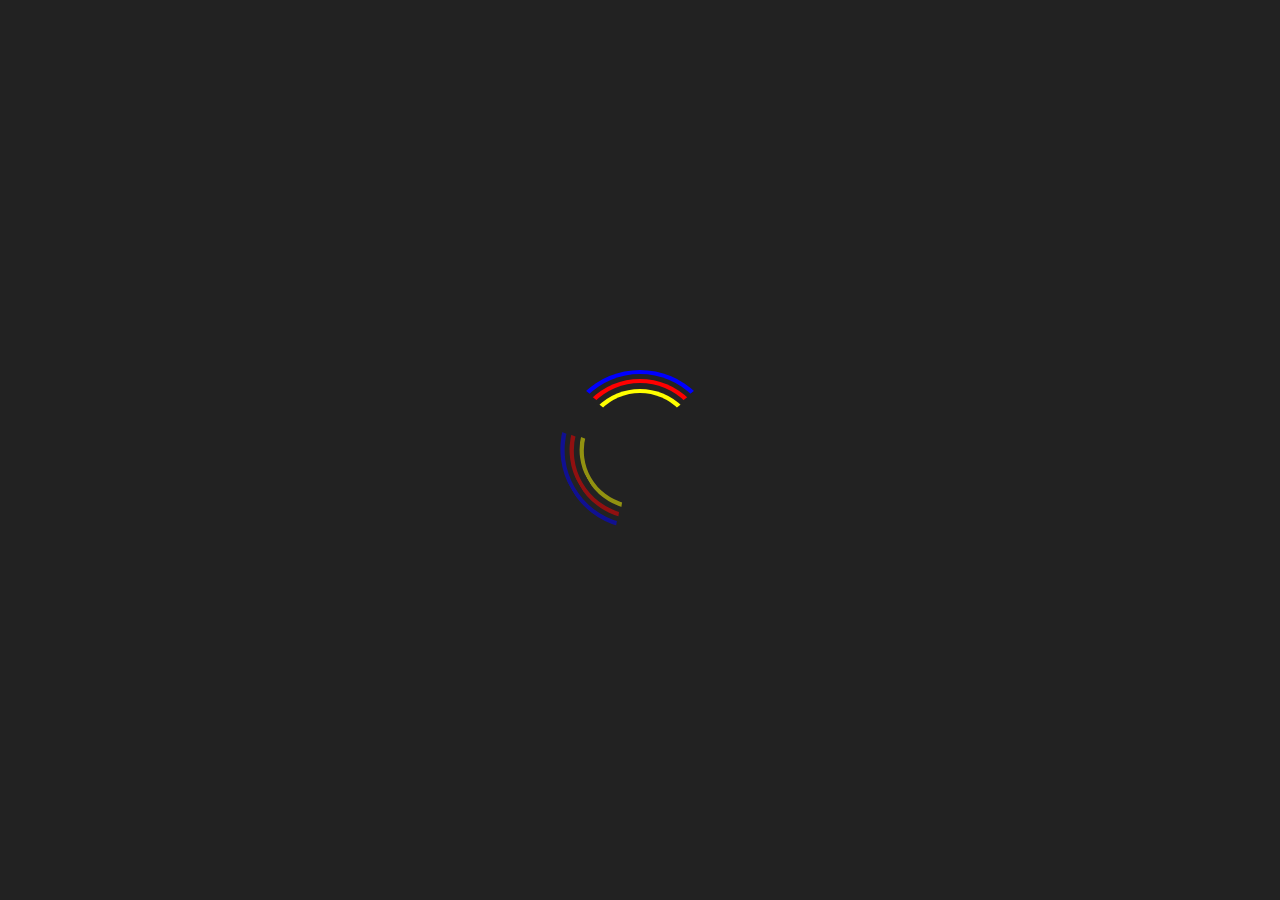
<file: loader.html>
<html>
<head>
  <title>loader</title>
  <meta name="viewport" content="width=device-width, initial-scale=1.0">
  <link rel="stylesheet" href="loader.css">
</head>
<body>
  <div class="loader_container">
    <div class="loader_element_one">
    </div>
    <div class="loader_element_two">
    </div>
  </div>
</body>
</head>
</file>
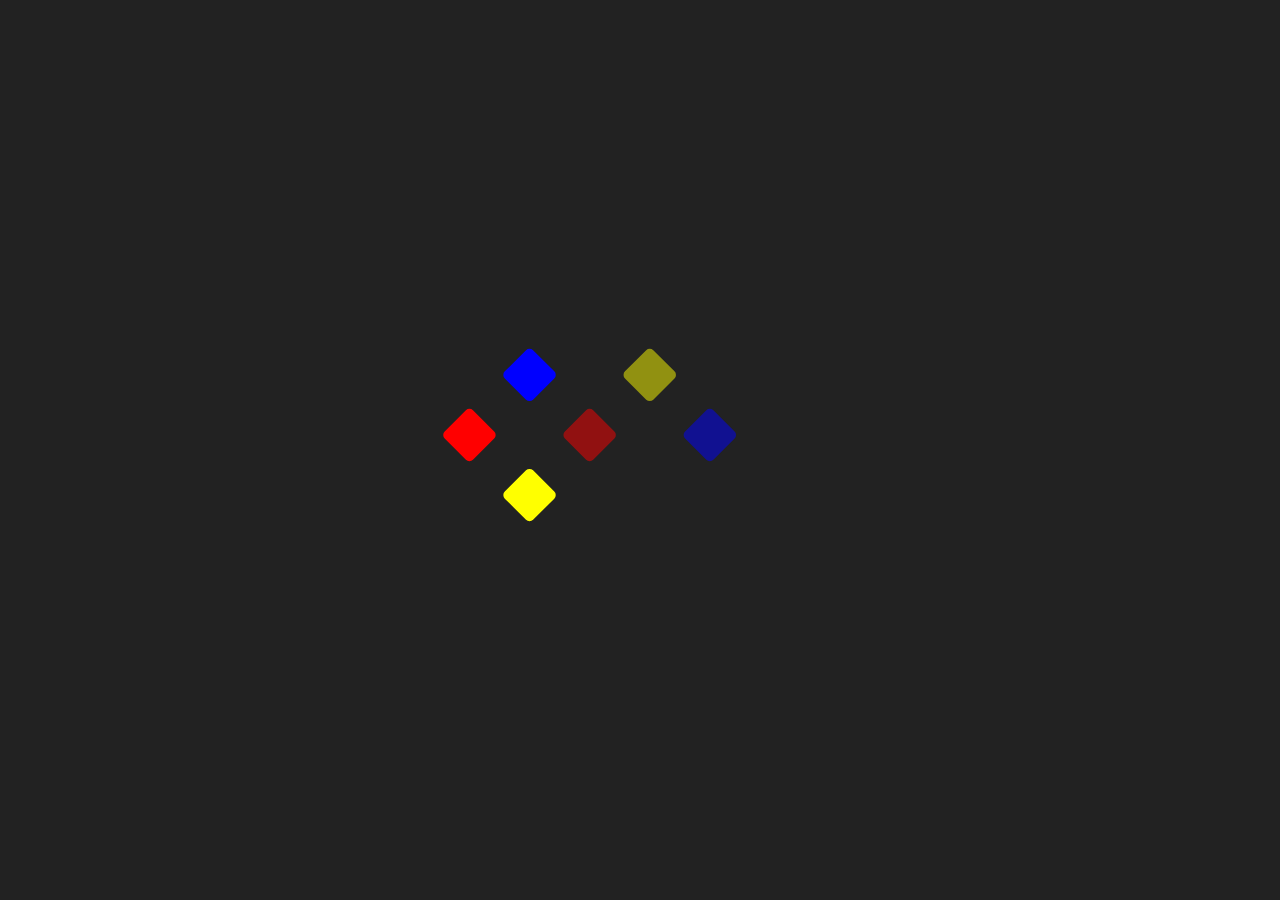
<file: loader_1.html>
<html>
<head>
  <title>loader</title>
  <meta name="viewport" content="width=device-width, initial-scale=1.0">
  <link rel="stylesheet" href="loader_1.css">
</head>
<body>
<div class="loader_container">
  <div class="box">
    <div class="one"></div>
    <div class="two"></div>
    <div class="three"></div>
    <div class="four"></div>
    <div class="five"></div>
    <div class="six">
    </div>
  </div>
  </div>
</div>
</file>
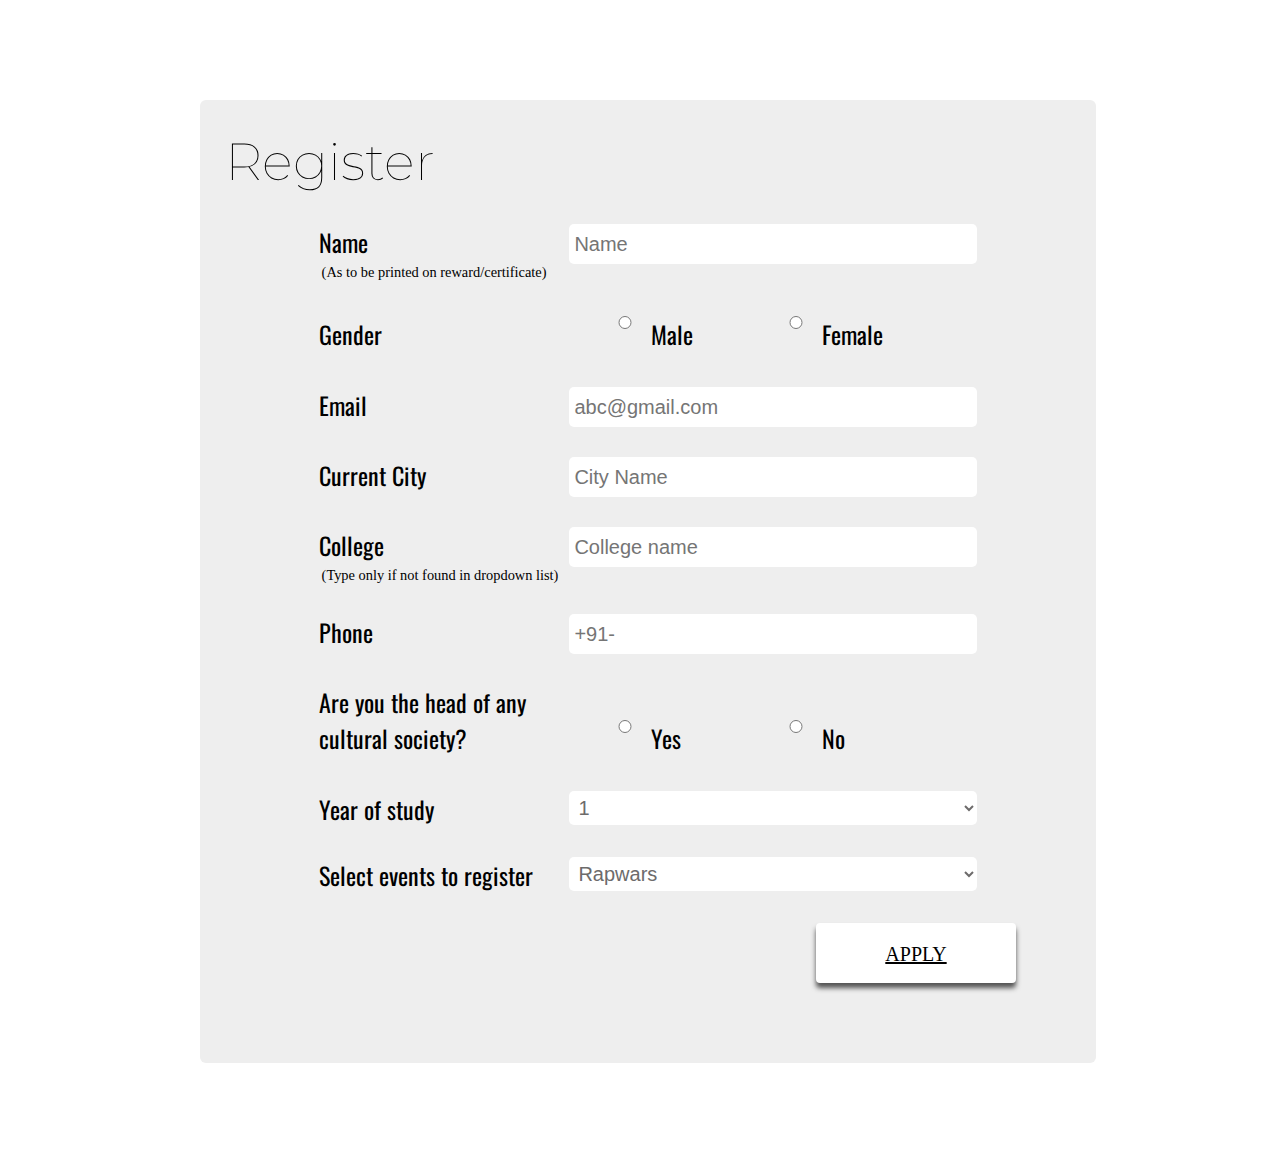
<file: register.htm>
<!DOCTYPE HTML>
<html>
<head>
	<title> Register </title>
	<link rel="stylesheet" href="regstyle.css">
	<link rel="stylesheet" href="animate.css">
	<link href="https://fonts.googleapis.com/css?family=Montserrat" rel="stylesheet">
	<link href="https://fonts.googleapis.com/css?family=Oswald" rel="stylesheet">
</head>
<body>
	<div class="register_here" >
			<div class="cont1">
				<!--<div class="close">X</div>-->
				<div class="cont1-1 animated fadeInDown"> Register </div>
			</div>
			<div class="cont2">
				<form class="register-form animated fadeIn" id="form2" ">
             		 <div class="input-field">
               			 <label>Name</label>
               			 <input name="name" type="text" placeholder="Name" required="" />
                     <div class="sub-info">(As to be printed on reward/certificate)</div>
             		 </div>
             		 <div class="input-field">
               			 <label>Gender</label>
               			 <div class="gender-wrap">
                 		 	<input name="gender" type="radio" value="M" />
                 			 <label>Male</label>
                  			<input name="gender" type="radio" value="F" />
                  			<label>Female</label>
               			</div>
             		 </div>
             		 <div class="input-field">
               			 <label>Email</label>

               			 <input name="email" type="email" placeholder="abc@gmail.com" required="" />
             		 </div>
             		 <div class="input-field">
               			 <label>Current City</label>
               			 <input name="city" type="text" placeholder="City Name" required="" />
              		</div>
              		 <div class="input-field">
               			 <label>College</label>
               			 <input name="college" type="text" placeholder="College name" required="" />
                      <div class="sub-info">(Type only if not found in dropdown list)</div>
              		</div>
             		 <div class="input-field">
             			<label>Phone</label>
              			<input name="phone" type="text" placeholder="+91-" required="" min="1000000000" max="9999999999"/>
              		</div>
                   <div class="input-field">
                     <label>Are you the head of any cultural society?</label>
                     <div class="gender-wrap">
                      <input name="cultural" type="radio" value="Y" />
                       <label>Yes</label>
                        <input name="cultural" type="radio" value="N" />
                        <label>No</label>
                    </div>
                 </div>
            		 <div class="input-field">
             		 	<label> Year of study</label>
             		 	<select>
             		 		<option value="1">1 </option>
             		 		<option value="2">2 </option>
             		 		<option value="3">3 </option>
             		 		<option value="4">4 </option>
             		 		<option value="5">5 </option>
             		 		<option value="NA">NA </option>
             		 	</select>
             		 </div>
              		
             		 <div class="input-field">
             		 	<label> Select events to register</label>
             		 	<select>
             		 		<option value="Rapwars">Rapwars </option>
             		 		<option value="Rapwars">Rapwars </option>
             		 		<option value="Rapwars">Rapwars </option>
             		 	</select>
             		 </div>

              		<div class="button-field">
               			 <button  class="register-pay submit animated fadeInUp" >
               			 	<a href="javascript:void(0)"> APPLY </a> 
               			 </button>
             		 </div>
            		 
            </form>
			</div>
		</div>

</body>
</file>
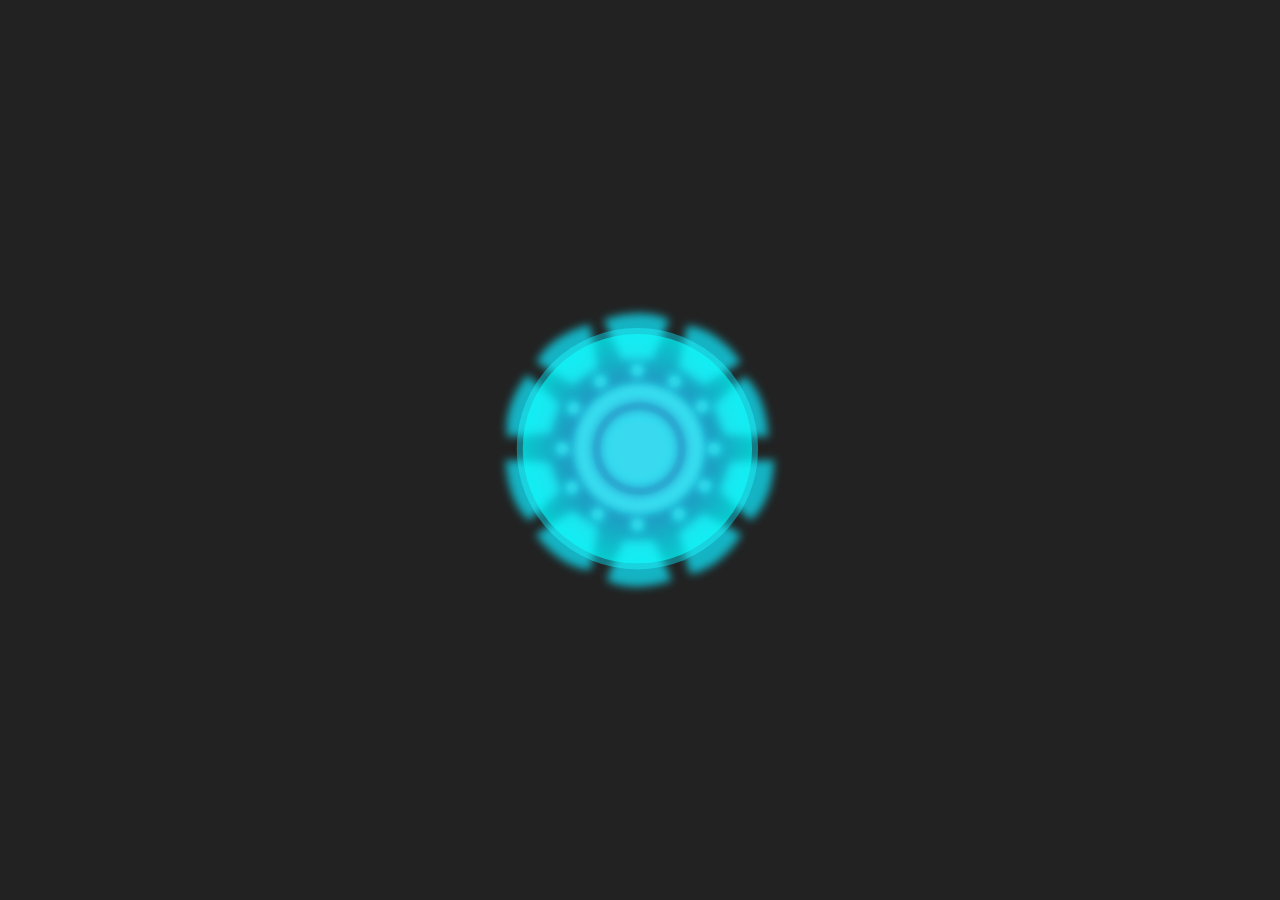
<file: svg.html>
<html>
<head>
  <title>svg</title>
  <meta name="viewport" content="width=device-width,initial-scale=1.0">
  <link rel="stylesheet" href="svg.css">
</head>
<body>
<div class="svg_container">
  <svg xmlns="http://www.w3.org/2000/svg" xmlns:xlink="http://www.w3.org/1999/xlink" viewBox="0 0 341 348">
    <defs>
      <style>
        .e4cbfb55-5ed7-4f21-80ee-d8844f3dc1de {
          isolation: isolate;
        }

        .e0770bb3-12fb-4558-9a20-3f88bac8bc7c {
          fill: #0fa3b2;
          opacity: 0.68;
        }

        .\33 c3bd101-83a8-493e-b71c-b31f9f8b6a27 {
          opacity: 0.6;
          fill: url(#65e29dff-f2d3-4181-ac25-778ae79af019);
        }

        .dfa36f5c-fab8-432f-be3d-a935b707c3d9 {
          opacity: 0.75;
          mix-blend-mode: screen;
        }

        .\37 9255385-3fee-4cf9-bf18-b56778cbb696 {
          fill: url(#44790640-5c36-49f8-9d6c-78b3e5fc5d7a);
        }

        .\34 b28e61b-3d29-4c93-98fc-b5450e8d50cb {
          fill: url(#3e3ff387-2804-48de-8432-0ce5630d18f0);
        }

        .e9031dcb-d252-442e-9212-b35a226865d0 {
          fill: url(#c8361df8-14fc-46a5-8ccc-a40991a69325);
        }

        .\30 23d349a-ae17-4bc2-ba9e-1328d41adf2e {
          fill: url(#72aaa861-c48a-47b8-8a1b-375cd0fa3463);
        }

        .\36 0c8fcee-3aa7-4b31-8b32-cca1bacb0463 {
          fill: url(#c6f372d8-c268-4750-8a29-3b54579ff2aa);
        }

        .c1d4f03e-eafd-4b4e-8a9e-1612d9c957a3 {
          fill: url(#5b0ec351-3758-40ec-a8f5-1ea9aa922657);
        }

        .\39 6e6af1e-4c68-434e-8912-8c3a5716ec86 {
          fill: url(#7a38cc46-6625-4ff2-b250-04e16df6f8bf);
        }

        .\35 a6ac179-9415-4208-bff9-ea50cbd21a2c {
          fill: url(#845d88e8-c26a-4042-b024-8b12ca9ba245);
        }

        .f8cf5068-ac79-47d6-975e-df7bff1efcdc {
          fill: url(#9226d5b8-ce23-4224-a7e6-518cbec8b766);
        }

        .e8f17b25-0244-455d-b050-cfd86af4c063 {
          fill: url(#f4448407-f3a9-4b69-a9ec-9d50c012beb2);
        }

        .b3a111c9-60b0-4f35-a404-be1e630fb1df {
          fill: url(#7abdb344-983a-4bac-92e5-731e90b1690c);
        }

        .\36 a7f7999-9e28-4790-a232-6ef1b007f7ef {
          fill: url(#d85330ca-c6b3-4646-a7b0-c112138cd540);
        }

        .\35 0030b71-27bf-4e88-bff1-d7e6e078b143 {
          fill: url(#36a04cab-976b-4a5f-a9e0-474456d1f7af);
        }

        .d9e80c0e-7679-475a-be8e-5d567627c333 {
          fill: url(#6a2a2984-f2f6-405d-b8c7-c435c1f81d1a);
        }

        .\31 adc4342-61f0-46b9-9227-b8c73f9736d4 {
          fill: url(#15f01846-cea3-46e6-a791-46e3ceb760e8);
        }

        .\34 7f43150-7f0e-4e6a-bfe0-6bbd34d4c9f6 {
          fill: url(#66f4df3d-279f-4a06-8f5d-4ca790ee5384);
        }

        .ffeb4727-5dcc-4aa7-b7c4-df7cdcb9cb34 {
          fill: url(#4f7b461d-cca9-4a58-a62c-54eac14e5201);
        }

        .\37 0ec350c-0034-4b2b-8a1b-8bcbe843d3a5 {
          fill: url(#8df9fe3c-00a0-49d8-920f-5bcff0145ab1);
        }

        .eacf5d02-6794-48ed-af90-6791fd2d1bb4 {
          fill: url(#bc753bdf-d936-41f7-a07a-22ab50743b53);
        }

        .f7c7bd08-ff46-4d45-94a8-325d328528a5 {
          fill: url(#aedb2f85-2c01-491d-bd99-93272263db95);
        }

        .eb7cd8c9-b797-43ea-8daf-e8305edfe4e4 {
          fill: url(#f1f3a794-98e6-4e30-bdfe-9763acd7c01a);
        }

        .\37 ec0d63c-b422-4530-91cf-1dd13709e6de {
          fill: url(#a15e7ec8-7998-4f2b-bf35-731127cf0dd2);
        }

        .b47d922f-fd25-4202-a619-52d3a91c641a {
          fill: url(#130a278d-74b5-4ef2-bc02-ce086fc2936d);
        }

        .\37 d38a22c-43cd-4a75-a7fe-cd72b4766eea {
          fill: url(#e27342f4-938e-4bb9-a839-1bbb6b1e47e9);
        }
      </style>
      <radialGradient id="65e29dff-f2d3-4181-ac25-778ae79af019" cx="167.5" cy="172.5" r="133" gradientUnits="userSpaceOnUse">
        <stop offset="0.45" stop-color="#3493e5"/>
        <stop offset="1" stop-color="aqua"/>
      </radialGradient>
      <radialGradient id="44790640-5c36-49f8-9d6c-78b3e5fc5d7a" cx="168.17" cy="43.89" r="32.09" gradientUnits="userSpaceOnUse">
        <stop offset="0.51" stop-color="#fff"/>
        <stop offset="1" stop-color="aqua"/>
      </radialGradient>
      <radialGradient id="3e3ff387-2804-48de-8432-0ce5630d18f0" cx="169.5" cy="308.11" r="32.09" xlink:href="#44790640-5c36-49f8-9d6c-78b3e5fc5d7a"/>
      <radialGradient id="c8361df8-14fc-46a5-8ccc-a40991a69325" cx="248.69" cy="280.25" r="34.93" xlink:href="#44790640-5c36-49f8-9d6c-78b3e5fc5d7a"/>
      <radialGradient id="72aaa861-c48a-47b8-8a1b-375cd0fa3463" cx="91.33" cy="277.74" r="34.47" xlink:href="#44790640-5c36-49f8-9d6c-78b3e5fc5d7a"/>
      <radialGradient id="c6f372d8-c268-4750-8a29-3b54579ff2aa" cx="297.05" cy="215.83" r="32.76" xlink:href="#44790640-5c36-49f8-9d6c-78b3e5fc5d7a"/>
      <radialGradient id="5b0ec351-3758-40ec-a8f5-1ea9aa922657" cx="46.72" cy="215.5" r="32.76" xlink:href="#44790640-5c36-49f8-9d6c-78b3e5fc5d7a"/>
      <radialGradient id="7a38cc46-6625-4ff2-b250-04e16df6f8bf" cx="45.37" cy="128.66" r="32.77" xlink:href="#44790640-5c36-49f8-9d6c-78b3e5fc5d7a"/>
      <radialGradient id="845d88e8-c26a-4042-b024-8b12ca9ba245" cx="92.27" cy="66.07" r="34.63" xlink:href="#44790640-5c36-49f8-9d6c-78b3e5fc5d7a"/>
      <radialGradient id="9226d5b8-ce23-4224-a7e6-518cbec8b766" cx="245.2" cy="67.9" r="34.62" xlink:href="#44790640-5c36-49f8-9d6c-78b3e5fc5d7a"/>
      <radialGradient id="f4448407-f3a9-4b69-a9ec-9d50c012beb2" cx="287.05" cy="128.38" r="32.76" xlink:href="#44790640-5c36-49f8-9d6c-78b3e5fc5d7a"/>
      <radialGradient id="7abdb344-983a-4bac-92e5-731e90b1690c" cx="169.5" cy="172.5" r="80.83" gradientUnits="userSpaceOnUse">
        <stop offset="0.56" stop-color="aqua"/>
        <stop offset="0.82" stop-color="#fff"/>
        <stop offset="0.87" stop-color="#fff"/>
        <stop offset="0.96" stop-color="aqua"/>
      </radialGradient>
      <radialGradient id="d85330ca-c6b3-4646-a7b0-c112138cd540" cx="169.5" cy="172.5" r="53.52" xlink:href="#44790640-5c36-49f8-9d6c-78b3e5fc5d7a"/>
      <radialGradient id="36a04cab-976b-4a5f-a9e0-474456d1f7af" cx="167.5" cy="81.5" r="8" xlink:href="#44790640-5c36-49f8-9d6c-78b3e5fc5d7a"/>
      <radialGradient id="6a2a2984-f2f6-405d-b8c7-c435c1f81d1a" cx="210.5" cy="94.5" r="8" xlink:href="#44790640-5c36-49f8-9d6c-78b3e5fc5d7a"/>
      <radialGradient id="15f01846-cea3-46e6-a791-46e3ceb760e8" cx="167.5" cy="260.5" r="8" xlink:href="#44790640-5c36-49f8-9d6c-78b3e5fc5d7a"/>
      <radialGradient id="66f4df3d-279f-4a06-8f5d-4ca790ee5384" cx="215.5" cy="248.5" r="8" xlink:href="#44790640-5c36-49f8-9d6c-78b3e5fc5d7a"/>
      <radialGradient id="4f7b461d-cca9-4a58-a62c-54eac14e5201" cx="245.5" cy="215.5" r="8" xlink:href="#44790640-5c36-49f8-9d6c-78b3e5fc5d7a"/>
      <radialGradient id="8df9fe3c-00a0-49d8-920f-5bcff0145ab1" cx="256.5" cy="172.5" r="8" xlink:href="#44790640-5c36-49f8-9d6c-78b3e5fc5d7a"/>
      <radialGradient id="bc753bdf-d936-41f7-a07a-22ab50743b53" cx="242.5" cy="123.5" r="8" xlink:href="#44790640-5c36-49f8-9d6c-78b3e5fc5d7a"/>
      <radialGradient id="aedb2f85-2c01-491d-bd99-93272263db95" cx="124.5" cy="94.5" r="8" xlink:href="#44790640-5c36-49f8-9d6c-78b3e5fc5d7a"/>
      <radialGradient id="f1f3a794-98e6-4e30-bdfe-9763acd7c01a" cx="93.5" cy="125.5" r="8" xlink:href="#44790640-5c36-49f8-9d6c-78b3e5fc5d7a"/>
      <radialGradient id="a15e7ec8-7998-4f2b-bf35-731127cf0dd2" cx="80.5" cy="172.5" r="8" xlink:href="#44790640-5c36-49f8-9d6c-78b3e5fc5d7a"/>
      <radialGradient id="130a278d-74b5-4ef2-bc02-ce086fc2936d" cx="91.5" cy="217.5" r="8" xlink:href="#44790640-5c36-49f8-9d6c-78b3e5fc5d7a"/>
      <radialGradient id="e27342f4-938e-4bb9-a839-1bbb6b1e47e9" cx="121.5" cy="248.5" r="8" xlink:href="#44790640-5c36-49f8-9d6c-78b3e5fc5d7a"/>
      <image id="fec42071-c61c-4200-8a9d-62af4a608f56" width="47" height="47" xlink:href="[data-uri]"/>
    </defs>
    <title>Asset 1</title>
    <g class="e4cbfb55-5ed7-4f21-80ee-d8844f3dc1de">
      <g id="7cd111d2-d1da-4a5f-ad91-5f21a4b25a9f" data-name="Layer 2">
        <g id="6aab53ad-aa0e-4cac-aa8c-eb7e6a5018e9" data-name="Layer 1">
          <circle class="e0770bb3-12fb-4558-9a20-3f88bac8bc7c" cx="167.5" cy="172.5" r="140"/>
          <circle class="3c3bd101-83a8-493e-b71c-b31f9f8b6a27" cx="167.5" cy="172.5" r="133"/>
          <g>
            <image class="dfa36f5c-fab8-432f-be3d-a935b707c3d9" width="105" height="84" transform="translate(114)" xlink:href="[data-uri]"/>
            <path class="79255385-3fee-4cf9-bf18-b56778cbb696" d="M184.5,68.5h-35l-20-45s41-17,74,0Z"/>
          </g>
          <g>
            <image class="dfa36f5c-fab8-432f-be3d-a935b707c3d9" width="105" height="84" transform="translate(117 264)" xlink:href="[data-uri]"/>
            <path class="4b28e61b-3d29-4c93-98fc-b5450e8d50cb" d="M151.5,279.5h35l20,45s-41,17-74,0Z"/>
          </g>
          <g>
            <image class="dfa36f5c-fab8-432f-be3d-a935b707c3d9" width="102" height="100" transform="translate(201 233)" xlink:href="[data-uri]"/>
            <path class="e9031dcb-d252-442e-9212-b35a226865d0" d="M216.17,270l27.66-21.44,43.38,23.31s-22,38.56-58.48,45.34Z"/>
          </g>
          <g>
            <image class="dfa36f5c-fab8-432f-be3d-a935b707c3d9" width="102" height="98" transform="translate(35 230)" xlink:href="[data-uri]"/>
            <path class="023d349a-ae17-4bc2-ba9e-1328d41adf2e" d="M121.32,264.6,92,245.48,50.67,272.25s25.06,36.64,62,40.42Z"/>
          </g>
          <g>
            <image class="dfa36f5c-fab8-432f-be3d-a935b707c3d9" width="93" height="101" transform="translate(248 170)" xlink:href="[data-uri]"/>
            <path class="60c8fcee-3aa7-4b31-8b32-cca1bacb0463" d="M263.51,221.15l12.56-32.67L325.26,186s1.15,44.37-26.56,69.07Z"/>
          </g>
          <g>
            <image class="dfa36f5c-fab8-432f-be3d-a935b707c3d9" width="93" height="101" transform="translate(0 170)" xlink:href="[data-uri]"/>
            <path class="c1d4f03e-eafd-4b4e-8a9e-1612d9c957a3" d="M77.26,221.15,64.7,188.48,15.52,186S14.37,230.33,42.08,255Z"/>
          </g>
          <g>
            <image class="dfa36f5c-fab8-432f-be3d-a935b707c3d9" width="91" height="102" transform="translate(1 72)" xlink:href="[data-uri]"/>
            <path class="96e6af1e-4c68-434e-8912-8c3a5716ec86" d="M65.7,154l10.81-33.29L39.9,87.8S11.06,121.54,17,158.18Z"/>
          </g>
          <g>
            <image class="dfa36f5c-fab8-432f-be3d-a935b707c3d9" width="101" height="99" transform="translate(36 14)" xlink:href="[data-uri]"/>
            <path class="5a6ac179-9415-4208-bff9-ea50cbd21a2c" d="M92.66,97.63,121.29,77.5l-9.52-48.32S68.46,38.85,51.24,71.74Z"/>
          </g>
          <g>
            <image class="dfa36f5c-fab8-432f-be3d-a935b707c3d9" width="102" height="98" transform="translate(200 15)" xlink:href="[data-uri]"/>
            <path class="f8cf5068-ac79-47d6-975e-df7bff1efcdc" d="M215.8,77.94l28.87,19.78L286.61,71.9s-24.22-37.2-61-41.82Z"/>
          </g>
          <g>
            <image class="dfa36f5c-fab8-432f-be3d-a935b707c3d9" width="93" height="100" transform="translate(241 74)" xlink:href="[data-uri]"/>
            <path class="e8f17b25-0244-455d-b050-cfd86af4c063" d="M256.51,123.06l12.56,32.67,49.18,2.51s1.15-44.37-26.56-69.07Z"/>
          </g>
          <g>
            <image class="dfa36f5c-fab8-432f-be3d-a935b707c3d9" width="183" height="183" transform="translate(78 81)" xlink:href="[data-uri]"/>
            <path class="b3a111c9-60b0-4f35-a404-be1e630fb1df" d="M169.5,96.5a76,76,0,1,0,76,76A76,76,0,0,0,169.5,96.5Zm0,130a54,54,0,1,1,54-54A54,54,0,0,1,169.5,226.5Z"/>
          </g>
          <g>
            <image class="dfa36f5c-fab8-432f-be3d-a935b707c3d9" width="121" height="121" transform="translate(109 112)" xlink:href="[data-uri]"/>
            <circle class="6a7f7999-9e28-4790-a232-6ef1b007f7ef" cx="169.5" cy="172.5" r="45"/>
          </g>
          <g>
            <use class="dfa36f5c-fab8-432f-be3d-a935b707c3d9" transform="translate(144 58)" xlink:href="#fec42071-c61c-4200-8a9d-62af4a608f56"/>
            <circle class="50030b71-27bf-4e88-bff1-d7e6e078b143" cx="167.5" cy="81.5" r="8"/>
          </g>
          <g>
            <use class="dfa36f5c-fab8-432f-be3d-a935b707c3d9" transform="translate(187 71)" xlink:href="#fec42071-c61c-4200-8a9d-62af4a608f56"/>
            <circle class="d9e80c0e-7679-475a-be8e-5d567627c333" cx="210.5" cy="94.5" r="8"/>
          </g>
          <g>
            <use class="dfa36f5c-fab8-432f-be3d-a935b707c3d9" transform="translate(144 237)" xlink:href="#fec42071-c61c-4200-8a9d-62af4a608f56"/>
            <circle class="1adc4342-61f0-46b9-9227-b8c73f9736d4" cx="167.5" cy="260.5" r="8"/>
          </g>
          <g>
            <use class="dfa36f5c-fab8-432f-be3d-a935b707c3d9" transform="translate(192 225)" xlink:href="#fec42071-c61c-4200-8a9d-62af4a608f56"/>
            <circle class="47f43150-7f0e-4e6a-bfe0-6bbd34d4c9f6" cx="215.5" cy="248.5" r="8"/>
          </g>
          <g>
            <use class="dfa36f5c-fab8-432f-be3d-a935b707c3d9" transform="translate(222 192)" xlink:href="#fec42071-c61c-4200-8a9d-62af4a608f56"/>
            <circle class="ffeb4727-5dcc-4aa7-b7c4-df7cdcb9cb34" cx="245.5" cy="215.5" r="8"/>
          </g>
          <g>
            <use class="dfa36f5c-fab8-432f-be3d-a935b707c3d9" transform="translate(233 149)" xlink:href="#fec42071-c61c-4200-8a9d-62af4a608f56"/>
            <circle class="70ec350c-0034-4b2b-8a1b-8bcbe843d3a5" cx="256.5" cy="172.5" r="8"/>
          </g>
          <g>
            <use class="dfa36f5c-fab8-432f-be3d-a935b707c3d9" transform="translate(219 100)" xlink:href="#fec42071-c61c-4200-8a9d-62af4a608f56"/>
            <circle class="eacf5d02-6794-48ed-af90-6791fd2d1bb4" cx="242.5" cy="123.5" r="8"/>
          </g>
          <g>
            <use class="dfa36f5c-fab8-432f-be3d-a935b707c3d9" transform="translate(101 71)" xlink:href="#fec42071-c61c-4200-8a9d-62af4a608f56"/>
            <circle class="f7c7bd08-ff46-4d45-94a8-325d328528a5" cx="124.5" cy="94.5" r="8"/>
          </g>
          <g>
            <use class="dfa36f5c-fab8-432f-be3d-a935b707c3d9" transform="translate(70 102)" xlink:href="#fec42071-c61c-4200-8a9d-62af4a608f56"/>
            <circle class="eb7cd8c9-b797-43ea-8daf-e8305edfe4e4" cx="93.5" cy="125.5" r="8"/>
          </g>
          <g>
            <use class="dfa36f5c-fab8-432f-be3d-a935b707c3d9" transform="translate(57 149)" xlink:href="#fec42071-c61c-4200-8a9d-62af4a608f56"/>
            <circle class="7ec0d63c-b422-4530-91cf-1dd13709e6de" cx="80.5" cy="172.5" r="8"/>
          </g>
          <g>
            <use class="dfa36f5c-fab8-432f-be3d-a935b707c3d9" transform="translate(68 194)" xlink:href="#fec42071-c61c-4200-8a9d-62af4a608f56"/>
            <circle class="b47d922f-fd25-4202-a619-52d3a91c641a" cx="91.5" cy="217.5" r="8"/>
          </g>
          <g>
            <use class="dfa36f5c-fab8-432f-be3d-a935b707c3d9" transform="translate(98 225)" xlink:href="#fec42071-c61c-4200-8a9d-62af4a608f56"/>
            <circle class="7d38a22c-43cd-4a75-a7fe-cd72b4766eea" cx="121.5" cy="248.5" r="8"/>
          </g>
        </g>
      </g>
    </g>
  </svg>
</div>
</body>
</html>
</file>
<file: loader.css>
*{
  padding: 0px;
  margin: 0px;
}
.loader_container
{
  position: fixed;
  top: 0px;
  left: 0px;
  width: 100%;
  height: 100%;
  background-color: #222;
  z-index: 1000;
}
.loader_element_one
{
  display: block;
  position: relative;
  top:50%;
  left:50%;
  height: 150px;
  width: 150px;
  margin:-80px 0px 0px -80px;
  border:5px solid transparent;
  border-top: 4px solid blue;
  border-radius: 50%;
  animation: spin 2s linear infinte;
  -webkit-animation:spin 2s linear infinite;
}
.loader_element_one:before
{
  content: " ";
  position: absolute;
  top:5px;
  left:5px;
  right: 5px;
  bottom: 5px;
  border:5px solid transparent;
  border-top: 4px solid red;
  border-radius: 50%;
  animation: spin 3s linear infinte;
  -webkit-animation:spin 3s linear infinite;
}
.loader_element_one:after
{
  content: " ";
  position: absolute;
  top:15px;
  left:15px;
  right: 15px;
  bottom: 15px;
  border:5px solid transparent;
  border-top: 4px solid yellow;
  border-radius: 50%;
  animation: spin 2.5s linear infinte;
  -webkit-animation:spin 2.5s linear infinite;
}
.loader_element_two
{
  display: block;
  position: absolute;
  top:50%;
  left:50%;
  height: 150px;
  width: 150px;
  margin:-80px 0px 0px -80px;
  border:5px solid transparent;
  border-bottom:4px solid blue;
  opacity: 0.5;
  border-radius: 50%;
  transform: rotate(60deg);
  animation: spin 2s linear infinte;
  -webkit-animation:spin_one 1s linear infinite;
}
.loader_element_two:after
{
  content: " ";
  position: absolute;
  top:15px;
  left:15px;
  right: 15px;
  bottom: 15px;
  border:5px solid transparent;
  border-bottom: 4px solid yellow;
  border-radius: 50%;
  transform: rotate(0deg);
  animation: spin 2.5s linear infinte;
  -webkit-animation:spin_one 2s linear infinite;
}
.loader_element_two:before
{
  content: " ";
  position: absolute;
  top:5px;
  left:5px;
  right: 5px;
  bottom: 5px;
  border:5px solid transparent;
  border-bottom: 4px solid red;
  border-radius: 50%;
  animation: spin_one 3s linear infinte;
  -webkit-animation:spin_one 3s linear infinite;
}
@keyframes spin{
  0%{
    transform: rotate(60deg);
  }
  100%{
    transform: rotate(420deg);
  }
}
@keyframes spin_one{
    0%{
      transform: rotate(0deg);
  }
  100%{
    transform: rotate(-360deg);
  }
}
</file>
<file: loader_1.css>
*{
  padding: 0px;
  margin: 0px;
}
.loader_container
{
  position: fixed;
  top: 0px;
  left: 0px;
  width: 100%;
  height: 100%;
  background-color: #222;
  z-index: 1000;
}
.box
{ transform: rotate(-45deg);
  position: relative;
  top: 50%;
  left: 50%;
  height:270px;
  width:270px;
  margin:-150px 0px 0px -150px;
  /*background-color: red;*/

}
.box div
{ border-radius: 5px;
  height: 40px;
  width: 40px;
}
.one
{ background-color: red;
  position: absolute;
  /*background-color: red;*/
  top:5px;
  left: 5px;
  -webkit-animation: one 2s linear infinite;
  animation-delay: 1.75s;
}
.two
{ background-color: blue;
  position: absolute;
  top:5px;
  left:90px;
  /*background-color: pink;*/
  -webkit-animation: two 2s linear infinite;
    animation-delay: 1.75s;
}
.three
{background-color: yellow;
position: absolute;
top:90px;
left:5px;
/*background-color: orange;*/
-webkit-animation: three 2s linear infinite;
  animation-delay: 1.75s;
}
.four
{ background-color: red;
  opacity: 0.5;
  position: absolute;
  top:90px;
  left:90px;
  /*background-color: blue;*/
  -webkit-animation: four 2s linear infinite;
    animation-delay: 1s;
}
.five
{ background-color: yellow;
  opacity: 0.5;
  position: absolute;
  animation:five 2s linear infinite;
  top:90px;
  left:175px;
  /*background-color: white;*/
  -webkit-animation: five 2s linear infinite;
  animation-delay: 1s;
}
.six
{ background-color: blue;
  opacity: 0.5;
  position: absolute;
  top:175px;
  left:175px;
  /*background-color: green;*/
  animation:six  2s linear infinite;
  -webkit-animation: six 2s linear infinite;
    animation-delay: 1s;
}
@keyframes six{
  0%,100%
  {
    left: 175px;
    top: 175px;
  }
  25%
  {
    top: 90px;
    left: 175px;
  }
  50%
  {
    top: 90px;
    left:90px;
  }
  75%
  {
    top: 175px;
    left:90px;
  }
}
@keyframes five {
  0%,100%
  {
    top:90px;
    left:175px;
  }
  25%
  {
    top: 90px;
    left:90px;
  }
  50%
  {


      top: 175px;
      left:90px;

  }
  75%
  {
    left: 175px;
    top: 175px;
  }
}
@keyframes four{
0%,100%
  {
    top: 90px;
    left:90px;
  }
  25%{
    top: 175px;
    left:90px;
  }
  50%
  {
    left: 175px;
    top: 175px;
  }
  75%
  {
    top:90px;
    left:175px;
  }
}
@keyframes three
{
  0%,100%
  {
    top:90px;
    left:5px;
  }
  75%
  {   left:90px;
    top: 90px;
  }
  50%
  {
    left:90px;
    top:5px;
  }
  25%
  {
    top:5px;
    left: 5px;
  }
}
@keyframes two
{
  50%
  {
    top:90px;
    left:5px;
  }
  25%
  {   left:90px;
    top: 90px;
  }
  0%,100%
  {
    left:90px;
    top:5px;
  }
  75%
  {
    top:5px;
    left: 5px;
  }
}
@keyframes one
{
  75%
  {
    top:90px;
    left:5px;
  }
  50%
  {   left:90px;
    top: 90px;
  }
  25%
  {
    left:90px;
    top:5px;
  }
  0%,100%
  {
    top:5px;
    left: 5px;
  }
}
</file>
<file: regstyle.css>
* {
  -moz-box-sizing: border-box;
	-webkit-box-sizing: border-box;
	box-sizing: border-box;
}


body{
	width: 100%;

}


.register_here{
	width: 70%;
    background: #eee; 
    display: block;
    margin: 100px auto;
    border-radius: 6px;
    overflow-y: auto;
}

.cont1{
	width: 100%;
	height: 60px;
	//border-bottom:  2px solid black;
	text-align: left;
	display: inline-block;

	margin: auto;
	/*float: left ;*/
	padding: 30px 20px 0 25px;
	font-size: 3.25em;
	font-family: 'Montserrat', sans-serif;
	font-weight: 100;

}

.register-form{
    font-size: 1.5em;
    text-align: center;
    margin: 40px;
    padding-bottom: 100px;
}
label {
	display: inline-block;
	width: 30%;
	text-align: left;
	/*margin: 10px;*/
	font-family: 'Oswald', sans-serif;
}

input[type=text], input[type=email], select{
	width: 50%;
	padding: 5px;
	border-radius: 5px;
	background: rgba(0, 0, 0, 0.07);
	font-size: 0.7em;
}

.gender-wrap{
	width: 50%;
	padding: 5px;
	display: inline-block;
}
input[type=radio]{
	width: 10%;
	padding: 5px;
}

.button-field{
	margin-top: 20px;
}

.register-pay a{
	-webkit-transition: all .2s linear;
    -moz-transition: all .2s linear;
    -ms-transition: all .2s linear;
    -o-transition: all .2s linear;
    transition: all .2s linear;
}

.register-pay a:hover{
	width: 100%;
}

button {
    float: right;
    width: 200px;
    font-weight: 100;
    height: 60px;
    font-size: 0.6em;
    border: 0;
    background: #fff;
    border-radius: 4px;
     box-shadow: 0 5px 5px rgb(84,84,84); 
    color: rgba(2, 35, 64, 1);
    cursor: pointer;
    font: inherit;
    margin: 0 40px 0 0;
    outline: 0;
    padding: 6px 15px;
    transition: all .1s linear;
}


button:hover {
	box-shadow: 0 0 0 rgba(84,84,84,0.7);
	transform: translateY(5px);
}
button:active {
  box-shadow: inset 0 5px 5px rgb(84,84,84);
  transform: translateY(10px);
}

button a{
	color: #000;
	font-size: 20px;

}

button a:hover{
	color: rgba(2, 35, 67, 1);
}

.input-field input,
.input-field select{
    background: #fff;
    border: 0;
    line-height: 30px;
    margin: 0;
    font-size: 20px;
    color: #b5b4b4;
    font-weight: 300;
    vertical-align: top;

}

.input-field select{
	color: #6d6b6b;
}

.input-field{
	margin-bottom: 30px;
}

.input-field input:focus,
.input-field select:focus{
	border:0;
	outline: 0;

}

@media (max-width : 768px){
	.register_here{
		width: 100%;
		border-radius: 0;
	}

	.input-field label, .input-field input{
		display: block;
	}

	.input-field input,.input-field select{
		width: 100%
	}

	.input-field .gender-wrap label,
	.input-field .gender-wrap input{
		display: inline-block;
		width: auto;

		margin:0;
	}

	.input-field .gender-wrap input{
		padding: 20px;
	}

	.gender-wrap{
		display: block;
		width: 100%;
	}
	.sub-info{
		margin-left: 0;
	}

}

.sub-info{
	text-align: left;
	font-size: 0.6em;
	margin-left: 10%;
}
</file>
<file: svg.css>
*{
  padding: 0px;
  margin: 0px;
}
.svg_container
{ position: fixed;
  background-color: #222;
  width: 100vw;
  height: 100vh;
}
svg
{ position: absolute;
  height: 300px;
  width: 300px;
  top: 50vh;
  left: 50vw;
  margin:-150px 0px 0px -150px;
  animation: rotate 2s linear infinite;
  opacity: 1;
}
/*svg rotate*/
@keyframes rotate{
  0%
  {
    transform: rotate(0deg);
  }
  100%
  {
    transform: rotate(360deg);
  }
}
/*outer circle*/
.e0770bb3-12fb-4558-9a20-3f88bac8bc7c,.\33 c3bd101-83a8-493e-b71c-b31f9f8b6a27
{ opacity: 0;
  animation: bright_1 3s linear infinite;
}

@keyframes bright_1{
  0%,10%
  {
    opacity: 0.05;
  }
  ,25%,50%,75%,100%
  {
    opacity: 1;
  }
}
/*block*/
.\37 9255385-3fee-4cf9-bf18-b56778cbb696,.\34 b28e61b-3d29-4c93-98fc-b5450e8d50cb,
.e9031dcb-d252-442e-9212-b35a226865d0,
.\30 23d349a-ae17-4bc2-ba9e-1328d41adf2e,
.\36 0c8fcee-3aa7-4b31-8b32-cca1bacb0463,
.c1d4f03e-eafd-4b4e-8a9e-1612d9c957a3,
.\39 6e6af1e-4c68-434e-8912-8c3a5716ec86,
.\35 a6ac179-9415-4208-bff9-ea50cbd21a2c,
.f8cf5068-ac79-47d6-975e-df7bff1efcdc,
.e8f17b25-0244-455d-b050-cfd86af4c063
{ opacity: 0;
  animation: bright_2 3s linear infinite;
}
@keyframes bright_2{
  0%,25%
  {
    opacity: 0.05;
  }
  50%,75%,100%
  {
    opacity: 1;
  }
}
/*circle_inner*/
.dfa36f5c-fab8-432f-be3d-a935b707c3d9,.b3a111c9-60b0-4f35-a404-be1e630fb1df,.\36 a7f7999-9e28-4790-a232-6ef1b007f7ef{
  animation: bright_3 3s linear infinite;
  opacity: 0.05;
}
/*small circles*/
.\35 0030b71-27bf-4e88-bff1-d7e6e078b143,.d9e80c0e-7679-475a-be8e-5d567627c333,.\31 adc4342-61f0-46b9-9227-b8c73f9736d4,.\34 7f43150-7f0e-4e6a-bfe0-6bbd34d4c9f6,.ffeb4727-5dcc-4aa7-b7c4-df7cdcb9cb34,.\37 0ec350c-0034-4b2b-8a1b-8bcbe843d3a5,.eacf5d02-6794-48ed-af90-6791fd2d1bb4,
.f7c7bd08-ff46-4d45-94a8-325d328528a5,.eb7cd8c9-b797-43ea-8daf-e8305edfe4e4,.\37 ec0d63c-b422-4530-91cf-1dd13709e6de,.b47d922f-fd25-4202-a619-52d3a91c641a,.\37 d38a22c-43cd-4a75-a7fe-cd72b4766eea
{
  animation: bright_3 3s linear infinite;
  opacity: 0.05;
}
@keyframes bright_3{
  0%,25%,50%
  {
    opacity: 0.05;
  }
  75%,100%
  {
    opacity: 1;
  }
}
</file>
